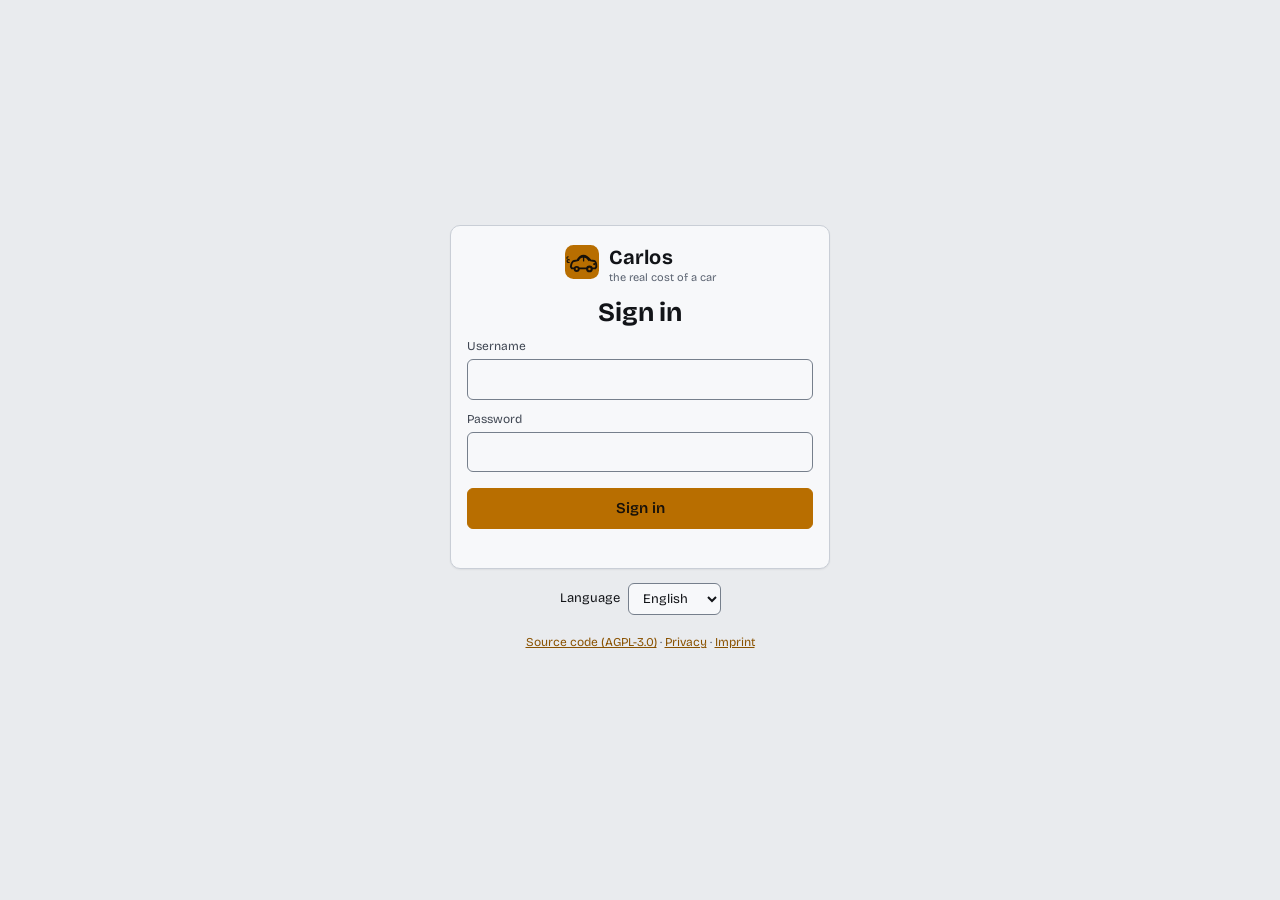
<file: static/auth.html>
<!doctype html>
<html lang="en" data-theme="cluster"><head><meta charset="utf-8"><meta name="viewport" content="width=device-width,initial-scale=1"><meta name="theme-color" content="#0b0d10"><title>Carlos · sign in</title>
<link rel="icon" href="/static/brand/favicon.svg?v=3" type="image/svg+xml"><link rel="stylesheet" href="/static/css/tokens.css"><link rel="stylesheet" href="/static/css/app.css"><link rel="stylesheet" href="/static/css/auth.css">
<script src="/static/js/boot.js"></script>
</head>
<body><main><form id="f" class="card box"><a class="brand" href="/"><svg viewBox="0 0 64 64" aria-hidden="true"><use href="/static/brand/mark.svg#mark"/></svg><span><b>Carlos</b><small id="tg">the real cost of a car</small></span></a>
<h1 id="t">Sign in</h1>
<div class="field"><label for="u" id="ul">Username</label><input id="u" autocomplete="username" required></div>
<div class="field"><label for="p" id="pl">Password</label><input id="p" type="password" autocomplete="current-password" required minlength="1"></div>
<div class="field" id="p2f" hidden><label for="p2" id="p2l">Repeat the new password</label><input id="p2" type="password" autocomplete="new-password"></div>
<button type="submit" class="btn mt16 w100 jc-c" id="b">Sign in</button><div class="err" id="e" role="alert"></div></form>
<div class="lang"><label for="lang" id="lg">Language</label><select id="lang" class="inline"></select></div>
<footer class="wrap legal-foot"><a href="{{SOURCE_URL}}" rel="noopener" id="f-src">Source code (AGPL-3.0)</a> · <a href="/privacy" id="f-priv">Privacy</a> · <a href="/impressum" id="f-imp">Imprint</a></footer></main>
<script type="module" src="/static/js/auth.js"></script></body></html>
</file>
<file: static/css/tokens.css>
/* Carlos design tokens. Four themes share one markup: only these variables and the decorations in app.css differ.
   one theme, the default "cluster" (issue #181); data-mode = light | dark (auto = OS setting). */
:root{
  --font-ui:"Bricolage Grotesque",system-ui,-apple-system,"Segoe UI",Roboto,Ubuntu,"Helvetica Neue",Arial,sans-serif;
  --font-display:var(--font-ui);
  --readout:var(--font-ui);
  --font-mono:ui-monospace,"SF Mono",Menlo,Consolas,"Liberation Mono",monospace;
  --font-num:var(--font-ui);
  --radius:12px;--radius-s:8px;--radius-pill:999px;
  --plate:var(--surface-2);  /* resolved on :root, so a tile can reuse --surface-2 for its insides (issue #100) */
  --border-w:1px;--shadow:0 1px 2px rgb(0 0 0/.04),0 2px 8px rgb(0 0 0/.04);
  --tag-case:none;--tag-spacing:0;--label-case:none;--label-spacing:0;
  --bg-decor:none;--bg-decor-size:auto;
  /* data-viz series, validated with the dataviz validator (light on #f7f8fa, dark on #13161b: adjacent CVD >= 8.4, all marks >= 3:1).
     --s9 is a neutral, not a hue (a ninth hue would collide with the eight): its chroma check fails on purpose, so a mark
     in --s9 always carries its label (legend entry, aria-label) and is never told apart by colour alone. */
  --s1:#2a78d6;--s2:#e76633;--s3:#19a170;--s4:#be8100;--s5:#d06e93;--s6:#008300;--s7:#6250d6;--s8:#e34948;--s9:#7a8494;
  --good:#0ca30c;--good-ink:#006300;--good-soft:#e3f5e3;
  --warn:#fab219;--warn-ink:#7a5200;--warn-soft:#fff3d6;
  --bad:#d03b3b;--bad-contrast:#fff;--bad-ink:#a42828;--bad-soft:#fbe5e5;
  --field-border:#767f8c;
}
/* ---------- cluster (the default world: an instrument cluster at night; amber readouts, teal for savings) ---------- */
:root[data-theme="cluster"]{
  color-scheme:dark;
  --bg:#0b0d10;--surface:#13161b;--surface-2:#1b1f26;--border:#2a2f38;--border-strong:#424a57;--field-border:#6a7380;  /* --field-border: inputs and unpressed buttons, 3:1 on --surface (WCAG 1.4.11) */
  --text:#f2f3f5;--text-2:#b9bec8;--text-3:#8a909b;
  --accent:#f5a524;--accent-ink:#ffc45e;--accent-soft:#2d2210;--accent-contrast:#17110a;
  --ref-soft:#1a2328;
  --readout:ui-monospace,"SF Mono",Menlo,Consolas,"Liberation Mono",monospace;
  --radius:10px;--radius-s:6px;--radius-pill:999px;--border-w:1px;--shadow:0 0 0 1px rgb(255 255 255/.03),0 6px 20px rgb(0 0 0/.5);
  --good:#2fd4a8;--good-ink:#6fe6c5;--good-soft:#0f2e26;--warn-ink:#ffc14d;--warn-soft:#332a10;--bad:#ff5c5c;--bad-contrast:#1a0a0a;--bad-ink:#ff8a8a;--bad-soft:#331616;
  --s1:#3987e5;--s2:#d95926;--s3:#199e70;--s4:#c98500;--s5:#d55181;--s6:#008300;--s7:#9085e9;--s8:#e66767;--s9:#8791a0;
  --bg-decor:radial-gradient(ellipse at top,rgb(245 165 36/.07),transparent 60%);--bg-decor-size:auto;
}
/* Light mode: chosen (data-mode=light) or, with no choice (Auto), the OS setting. The two blocks below hold the same
   declarations; tests/test_theme_tokens.py fails when they drift apart. */
:root[data-theme="cluster"][data-mode="light"]{
  color-scheme:light;
  --bg:#e9ebee;--surface:#f7f8fa;--surface-2:#e0e3e8;--border:#c9ced6;--border-strong:#9aa3b0;--field-border:#767f8c;
  --text:#121418;--text-2:#3f4652;--text-3:#5a6270;
  --accent:#b86e00;--accent-ink:#8a5200;--accent-soft:#fdeccd;--accent-contrast:#17110a;
  --ref-soft:#e4ecf0;
  --good:#0ca30c;--good-ink:#006300;--good-soft:#e3f5e3;--warn-ink:#7a5200;--warn-soft:#fff3d6;--bad:#d03b3b;--bad-contrast:#fff;--bad-ink:#a42828;--bad-soft:#fbe5e5;
  --s1:#2a78d6;--s2:#e76633;--s3:#19a170;--s4:#be8100;--s5:#d06e93;--s6:#008300;--s7:#6250d6;--s8:#e34948;--s9:#7a8494;
  --shadow:0 1px 2px rgb(0 0 0/.06);--bg-decor:none;
}
@media (prefers-color-scheme:light){
:root[data-theme="cluster"]:not([data-mode]){
  color-scheme:light;
  --bg:#e9ebee;--surface:#f7f8fa;--surface-2:#e0e3e8;--border:#c9ced6;--border-strong:#9aa3b0;--field-border:#767f8c;
  --text:#121418;--text-2:#3f4652;--text-3:#5a6270;
  --accent:#b86e00;--accent-ink:#8a5200;--accent-soft:#fdeccd;--accent-contrast:#17110a;
  --ref-soft:#e4ecf0;
  --good:#0ca30c;--good-ink:#006300;--good-soft:#e3f5e3;--warn-ink:#7a5200;--warn-soft:#fff3d6;--bad:#d03b3b;--bad-contrast:#fff;--bad-ink:#a42828;--bad-soft:#fbe5e5;
  --s1:#2a78d6;--s2:#e76633;--s3:#19a170;--s4:#be8100;--s5:#d06e93;--s6:#008300;--s7:#6250d6;--s8:#e34948;--s9:#7a8494;
  --shadow:0 1px 2px rgb(0 0 0/.06);--bg-decor:none;
}
}
/* ---------- retro (seventies brochure: cream, burnt orange, avocado) ---------- */
</file>
<file: static/css/app.css>
/* Layout and components. Themes only change tokens (tokens.css) and the few decorations marked "theme". */
@font-face{font-family:"Bricolage Grotesque";font-style:normal;font-weight:300 800;font-stretch:75% 100%;font-display:swap;src:url(/static/fonts/bricolage-latin.woff2) format("woff2");unicode-range:U+0000-00FF,U+0131,U+0152-0153,U+02BB-02BC,U+02C6,U+02DA,U+02DC,U+0304,U+0308,U+0329,U+2000-206F,U+20AC,U+2122,U+2191,U+2193,U+2212,U+2215,U+FEFF,U+FFFD}
@font-face{font-family:"Bricolage Grotesque";font-style:normal;font-weight:300 800;font-stretch:75% 100%;font-display:swap;src:url(/static/fonts/bricolage-latin-ext.woff2) format("woff2");unicode-range:U+0100-02BA,U+02BD-02C5,U+02C7-02CC,U+02CE-02D7,U+02DD-02FF,U+0304,U+0308,U+0329,U+1D00-1DBF,U+1E00-1E9F,U+1EF2-1EFF,U+2020,U+20A0-20AB,U+20AD-20C0,U+2113,U+2C60-2C7F,U+A720-A7FF}
*{box-sizing:border-box}
html{-webkit-text-size-adjust:100%}
body{margin:0;background-color:var(--bg);background-image:var(--bg-decor);background-size:var(--bg-decor-size);color:var(--text);font:var(--base-size,15px)/1.5 var(--font-ui)}
a{color:var(--accent-ink)}
button,input,select,textarea{font:inherit;color:inherit}
:focus-visible{outline:2px solid var(--accent);outline-offset:2px}
.seg :focus-visible,nav.main :focus-visible,.rail :focus-visible,.dtabs :focus-visible{outline-offset:-2px}/* scrollers and clipped groups would cut an outside ring */
.num,.big,td.n,th.n,output{font-variant-numeric:tabular-nums;font-family:var(--font-num)}
.wrap{max-width:1240px;margin:0 auto;padding:0 16px}
[hidden]{display:none!important}
.sr-only{position:absolute;width:1px;height:1px;overflow:hidden;clip:rect(0 0 0 0);white-space:nowrap}
h1,h2,h3{font-family:var(--font-display);letter-spacing:-.01em;font-optical-sizing:auto}
h2{font-size:1.65rem;line-height:1.15;margin:0 0 6px;font-weight:700}
h3{font-size:15px;margin:0 0 10px;display:flex;align-items:center;gap:8px}
.lead{margin:0 0 14px;color:var(--text-2);font-size:14px;max-width:80ch}
.muted{color:var(--text-3)}.small{font-size:13px}
.section{margin-bottom:28px}
.grid{display:grid;gap:16px;grid-template-columns:repeat(auto-fill,minmax(290px,1fr))}
.span2{grid-column:1/-1}
.card{background:var(--surface);border:var(--border-w) solid var(--border);border-radius:var(--radius);padding:16px;box-shadow:var(--shadow);min-width:0}
.reqs{margin-bottom:16px}.reqs summary{cursor:pointer}.reqs form{margin-top:8px}.reqs .field{flex:1;min-width:200px}
.reqlist{list-style:none;margin:12px 0 0;padding:0;display:grid;gap:8px;font-size:13px}.reqlist a{overflow-wrap:anywhere}.rparts ul{list-style:none;margin:4px 0 0;padding:0;display:grid;gap:2px}.rp.done{color:var(--good-ink)}.rp.failed{color:var(--bad-ink)}.rp.pending,.rp.waiting{color:var(--text-2)}.rp details{display:inline}.rp summary{cursor:pointer;display:inline}
.card.err{border-color:var(--bad);background:var(--bad-soft);color:var(--bad-ink)}
.empty{color:var(--text-3);font-size:13px;margin:0}
.pending{display:inline-block;font-style:italic;font-size:12px;color:var(--text-3);background:var(--surface-2);border-radius:var(--radius-s);padding:1px 7px}
.row{display:flex;gap:10px;align-items:center;flex-wrap:wrap}.row .spacer{flex:1}
.stack{display:flex;flex-direction:column;gap:10px}

/* header */
header.top{background:var(--surface);border-bottom:var(--border-w) solid var(--border);position:sticky;top:0;z-index:20}
/* header chips and segmented controls use the page's rounded corners, not pill ends (issue #182) */
header.top .chip,header.top .seg{border-radius:var(--radius-s)}
.bar{display:flex;align-items:center;gap:12px;flex-wrap:wrap;padding:10px 0}
.brand{display:flex;align-items:center;gap:10px;margin-right:auto;text-decoration:none;color:var(--text)}
.brand svg{width:34px;height:34px;display:block}
.brand b{font-family:var(--font-display);font-size:20px;letter-spacing:.01em}
.brand small{display:block;font-size:11px;color:var(--text-3);letter-spacing:var(--label-spacing);text-transform:var(--label-case);line-height:1}
.chip{display:inline-flex;align-items:center;gap:6px;border:var(--border-w) solid var(--border);background:var(--surface-2);border-radius:var(--radius-s);padding:5px 12px;font-size:13px;color:var(--text-2);cursor:pointer;text-decoration:none}
@media (hover:hover){.chip:hover{border-color:var(--border-strong)}}
.chip.warn{background:var(--warn-soft);color:var(--warn-ink)}.chip.bad{background:var(--bad-soft);color:var(--bad-ink)}
nav.main{display:flex;gap:2px;overflow-x:auto;scrollbar-width:none}
nav.main a{text-decoration:none;border:0;border-bottom:3px solid transparent;padding:9px 12px;color:var(--text-2);font-weight:600;white-space:nowrap;letter-spacing:var(--label-spacing);text-transform:var(--label-case);font-size:13px}
nav.main a[aria-current=page]{color:var(--text);border-bottom-color:var(--accent)}
main.wrap{padding-top:22px;padding-bottom:48px;min-height:60vh}
footer.wrap{color:var(--text-3);font-size:12px;padding-bottom:24px}
.seg{display:inline-flex;border:var(--border-w) solid var(--border);border-radius:var(--radius-s);overflow:hidden;background:var(--surface-2)}
.seg button{border:0;background:none;padding:5px 10px;font-size:12px;font-weight:700;color:var(--text-2);cursor:pointer}
.seg button[aria-pressed=true]{background:var(--accent);color:var(--accent-contrast)}

/* forms and buttons */
.btn{background:var(--accent);color:var(--accent-contrast);border:var(--border-w) solid var(--accent);border-radius:var(--radius-s);padding:8px 16px;font-weight:600;cursor:pointer;text-decoration:none;display:inline-flex;align-items:center;gap:6px}
@media (hover:hover){.btn:hover{filter:brightness(1.07)}}
.btn.ghost{background:var(--surface-2);color:var(--text);border-color:var(--border)}
.btn.ghost[aria-pressed=true]{background:var(--accent);border-color:var(--accent);color:var(--accent-contrast)}
.btn.danger{background:var(--bad-soft);color:var(--bad-ink);border-color:transparent}
.btn:disabled{opacity:.45;cursor:default;filter:none}
.btn.sm{padding:5px 10px;font-size:13px}
.linkbtn{background:none;border:0;color:var(--accent-ink);font-weight:600;cursor:pointer;padding:4px 0}
.field label{display:block;font-size:12px;color:var(--text-2);margin-bottom:4px;letter-spacing:var(--label-spacing);text-transform:var(--label-case)}
.field input,.field select,.field textarea{width:100%;padding:8px 10px;border:var(--border-w) solid var(--field-border);border-radius:var(--radius-s);background:var(--surface)}
.field input[aria-invalid=true]{border-color:var(--bad);background:var(--bad-soft)}
.fields{display:grid;grid-template-columns:repeat(auto-fill,minmax(180px,1fr));gap:12px}
fieldset{border:0;padding:0;margin:0 0 16px}
legend{font-size:12px;font-weight:700;text-transform:uppercase;letter-spacing:.06em;color:var(--text-3);margin-bottom:10px}
.pair{display:flex;flex-wrap:wrap;gap:8px;align-items:center}.pair .btn{flex:none}.pair input[type=range]{flex:1;min-width:0;accent-color:var(--accent)}.pair input[type=number]{width:100px;flex:none}
.toggle{display:inline-flex;align-items:center;gap:6px;font-size:13px;color:var(--text-2);cursor:pointer;overflow-wrap:anywhere;hyphens:auto}
.toggle input{width:16px;height:16px;accent-color:var(--accent)}
select.inline{padding:6px 10px;border:var(--border-w) solid var(--field-border);border-radius:var(--radius-s);background:var(--surface);font-size:13px}
.banner{background:var(--warn-soft);color:var(--warn-ink);border-radius:var(--radius);padding:10px 14px;margin-bottom:16px;font-size:13px;font-weight:600;display:flex;gap:10px;align-items:center;flex-wrap:wrap}

/* tags, meters */
.tag{display:inline-flex;align-items:center;gap:4px;font-size:11px;font-weight:700;border-radius:var(--radius-pill);padding:2px 8px;background:var(--surface-2);color:var(--text-2);overflow-wrap:anywhere;hyphens:auto;text-transform:var(--tag-case);letter-spacing:var(--tag-spacing);border:var(--border-w) solid transparent}
.tag.ref{background:var(--accent-soft);color:var(--accent-ink)}.tag.good{background:var(--good-soft);color:var(--good-ink)}.tag.warn{background:var(--warn-soft);color:var(--warn-ink)}.tag.bad{background:var(--bad-soft);color:var(--bad-ink)}
.tag.lvl{background:transparent;border-color:var(--border-strong);color:var(--text-2)}
.tag.lvl,table .tag{white-space:nowrap}/* one word in a narrow cell broke mid-word (generati-on): the table scrolls sideways instead */
.tags{display:flex;flex-wrap:wrap;gap:4px}
.rs-levels{list-style:none;margin:8px 0 0;padding:0;display:grid;gap:6px}.rs-levels>li{display:flex;flex-wrap:wrap;align-items:center;gap:6px}.rs-levels details{flex-basis:100%}.rs-levels code{font-size:11px}
.q{display:inline-grid;place-items:center;min-width:24px;height:22px;border-radius:var(--radius-s);font-size:12px;font-weight:700;flex:none}
.q.A{background:var(--good-soft);color:var(--good-ink)}.q.B{background:var(--accent-soft);color:var(--accent-ink)}.q.C{background:var(--warn-soft);color:var(--warn-ink)}.q.D{background:var(--bad-soft);color:var(--bad-ink)}.q.X{background:var(--surface-2);color:var(--text-3)}
.meter{height:6px;border-radius:99px;background:var(--surface-2);overflow:hidden}
.meter>i{display:block;height:100%;background:var(--accent);border-radius:99px}
.meter.good>i{background:var(--good)}
.scorebar{height:8px;border-radius:99px;background:var(--surface-2);overflow:hidden;min-width:40px}
.scorebar i{display:block;height:100%;background:var(--accent);border-radius:99px}
.big{font-size:28px;font-weight:700;letter-spacing:-.02em;line-height:1.1;font-family:var(--font-ui);font-variant-numeric:tabular-nums}  /* proportional: a monospace comma leaves a gap in 14,482 */
.kv{display:flex;flex-wrap:wrap;gap:4px 16px;font-size:13px;color:var(--text-2)}.kv b{color:var(--text);font-weight:600}
dl.facts{display:grid;grid-template-columns:max-content 1fr;gap:6px 14px;margin:0;font-size:13px}
dl.facts dt{color:var(--text-3)}dl.facts dd{margin:0;min-width:0;overflow-wrap:break-word}
.up{color:var(--bad-ink);font-weight:700}.down{color:var(--good-ink);font-weight:700}
abbr{text-decoration:underline dotted;cursor:help}

/* tables */
.tablewrap{overflow-x:auto;border:var(--border-w) solid var(--border);border-radius:var(--radius);background:var(--surface)}
table{border-collapse:separate;border-spacing:0;width:100%;font-size:13px}
th,td{padding:8px 12px;text-align:left;border-bottom:1px solid var(--border);vertical-align:top}
thead th{background:var(--surface-2);font-weight:600;color:var(--text-2);overflow-wrap:anywhere;hyphens:auto;letter-spacing:var(--label-spacing);text-transform:var(--label-case);font-size:12px}
td.n{text-align:right;white-space:nowrap}th.n{text-align:right}
tbody tr:last-child td{border-bottom:0}
tr.off td{filter:saturate(.2)}/* a deselected car is greyed, never faded: opacity would drop the muted text below 4.5:1 */tr.refrow td{background:var(--ref-soft)}
.cmp th:first-child,.cmp td:first-child{position:sticky;left:0;background:var(--surface);z-index:1;min-width:150px;color:var(--text-2)}
.cmp thead th:first-child{background:var(--surface-2)}.cmp .refcol{background:var(--ref-soft)}
.cmp tr.grp td{background:var(--surface-2);font-size:11px;font-weight:700;text-transform:uppercase;letter-spacing:.05em;color:var(--text-3);padding:6px 12px}
.cmp tr.total td{font-weight:700;font-size:14px;color:var(--text)}
.who{display:flex;align-items:center;gap:10px;min-width:0}.who>span{min-width:0;overflow:hidden;text-overflow:ellipsis}
.thumb{width:36px;height:36px;border-radius:var(--radius-s);object-fit:cover;flex:none;background:var(--surface-2);display:inline-block;vertical-align:middle}
.thumb.sm{width:28px;height:28px}

/* cards for cars */
.unit{display:flex;flex-direction:column;gap:12px}
.unit.is-ref{border-color:var(--accent);background:linear-gradient(var(--ref-soft),var(--surface) 90px)}
.unit.off{filter:saturate(.2)}
.unit-head{display:flex;justify-content:space-between;gap:8px;align-items:flex-start}
.unit-name{font-weight:700;font-size:16px;line-height:1.3;font-family:var(--font-display)}h1.unit-name{margin:0}
.unit-sub{font-size:13px;color:var(--text-3)}
.unit-foot{display:flex;justify-content:space-between;align-items:center;gap:8px;margin-top:auto;padding-top:8px;border-top:1px solid var(--border)}
.hero{margin:-16px -16px 0;aspect-ratio:16/10;border-radius:var(--radius) var(--radius) 0 0;overflow:hidden;position:relative;background:var(--surface-2);display:block;border:0;padding:0;cursor:pointer;width:calc(100% + 32px)}
.hero img{width:100%;height:100%;object-fit:cover;display:block;transition:transform .3s}
@media (hover:hover){.hero:hover img{transform:scale(1.03)}}
.hero .count{position:absolute;right:10px;bottom:10px;background:rgb(0 0 0/.6);color:#fff;font-size:12px;font-weight:600;padding:3px 9px;border-radius:var(--radius-s)}
.hero .reftag{position:absolute;left:10px;top:10px}
.hero .rankbadge{position:absolute;left:10px;bottom:10px;background:var(--accent);color:var(--accent-contrast);font-size:12px;font-weight:700;padding:3px 9px;border-radius:var(--radius-pill)}
.nophoto{width:100%;height:100%;display:grid;place-items:center;color:var(--text-3);font-size:13px;text-align:center}
.nophoto svg{width:56px;height:56px;opacity:.45;display:block;margin:0 auto 6px}

/* versus strip: the one memorable element of the compare page */
.versus{display:grid;grid-template-columns:minmax(0,1fr) auto minmax(0,1fr);gap:16px;align-items:center;margin:0 0 20px;padding:18px 20px;background:var(--surface);border:var(--border-w) solid var(--border);border-radius:var(--radius);box-shadow:var(--shadow)}
.versus .side{display:flex;gap:14px;align-items:center;min-width:0}
.versus .side.right{flex-direction:row-reverse;text-align:right}
.versus .side img,.versus .side .nophoto-sm{width:92px;height:68px;border-radius:var(--radius-s);object-fit:cover;flex:none;background:var(--surface-2)}
.versus .nophoto-sm{display:grid;place-items:center;color:var(--text-3)}.versus .nophoto-sm svg{width:36px;height:36px;opacity:.5}
.versus .side>span>span{display:block}
.versus .who-l{font-size:12px;color:var(--text-3)}
.versus .name{font-family:var(--font-display);font-size:18px;font-weight:700;line-height:1.2;overflow:hidden;text-overflow:ellipsis}
.versus .cost{font-family:var(--readout);font-size:15px;color:var(--text-2);font-variant-numeric:tabular-nums}
.versus .mid{text-align:center;min-width:180px;padding:6px 18px;border-left:1px solid var(--border);border-right:1px solid var(--border)}
.versus .mid .n{font-family:var(--readout);font-size:34px;font-weight:700;letter-spacing:-.02em;line-height:1;font-variant-numeric:tabular-nums}
.versus .mid .n.down{color:var(--good-ink)}.versus .mid .n.up{color:var(--bad-ink)}
.versus .mid .l{font-size:13px;color:var(--text-2);margin-top:4px}.versus .mid .s{font-size:12px;color:var(--text-3);margin-top:2px}
.versus .mid .empty-v{font-size:14px;color:var(--text-3);max-width:28ch}
.versus a{color:inherit;text-decoration:none}@media (hover:hover){.versus a:hover .name{text-decoration:underline}}
@media (max-width:760px){.versus{grid-template-columns:1fr;text-align:left}.versus .side.right{flex-direction:row;text-align:left}.versus .mid{border:0;border-top:1px solid var(--border);border-bottom:1px solid var(--border);padding:12px 0}}

/* cost ruler: every car on one euro-per-month axis */
.ruler{display:grid;gap:4px}
.rhead{display:grid;grid-template-columns:minmax(200px,260px) 1fr 150px;gap:14px;align-items:end;padding:0 0 8px;font-size:12px;color:var(--text-3)}
.rhead .ticks{position:relative;height:18px;font-variant-numeric:tabular-nums}
.rhead .ticks span{position:absolute;transform:translateX(-50%);white-space:nowrap}
.rrow{display:grid;grid-template-columns:minmax(200px,260px) 1fr 150px;gap:14px;align-items:center;padding:8px 10px;border-radius:var(--radius-s);text-decoration:none;color:inherit;border:1px solid transparent;transition:background .15s,border-color .15s}
@media (hover:hover){.rrow:hover{background:var(--surface);border-color:var(--border)}}
.rrow.ref{background:var(--ref-soft)}
.rrow .car{display:flex;align-items:center;gap:10px;min-width:0}
.rrow .car .nm{font-weight:600;line-height:1.2;overflow:hidden;text-overflow:ellipsis;white-space:nowrap}
.rrow .car small{display:block;color:var(--text-3);font-weight:400;font-size:12px}
.rrow .rk{min-width:24px;padding:0 4px;box-sizing:border-box;height:24px;border-radius:var(--radius-s);display:grid;place-items:center;font-size:12px;font-weight:700;background:var(--surface-2);color:var(--text-2);flex:none}
.rrow.top .rk{background:var(--accent);color:var(--accent-contrast)}
.rtrack{position:relative;height:28px}
.rtrack::before{content:"";position:absolute;left:0;right:0;top:50%;height:1px;background:var(--border)}
.rline{position:absolute;top:-6px;bottom:-6px;width:0;border-left:2px dashed var(--text-3);transform:translateX(-1px)}
.rmark{position:absolute;top:50%;width:16px;height:16px;border-radius:50%;background:var(--accent);border:2px solid var(--surface);box-shadow:0 0 0 1px var(--accent);transform:translate(-50%,-50%);transition:left .4s cubic-bezier(.2,.8,.2,1)}
.rmark.partial{background:var(--surface);box-shadow:0 0 0 1px var(--text-3);border-color:var(--text-3)}
.rmark.refmark{border-radius:2px;transform:translate(-50%,-50%) rotate(45deg);background:var(--text-2);box-shadow:none;border-color:var(--surface)}
@media (hover:hover){.rrow:hover .rmark{transform:translate(-50%,-50%) scale(1.25)}
.rrow:hover .rmark.refmark{transform:translate(-50%,-50%) rotate(45deg) scale(1.25)}}
.rval{text-align:right;font-variant-numeric:tabular-nums;font-family:var(--readout)}
.rval b{font-size:15px}.rval small{display:block;font-size:12px;font-weight:600}
.rval small.tag{display:inline-block;max-width:100%;white-space:normal;text-align:right;line-height:1.25}  /* '(unvollständig)' wraps in the 90px phone column */
@media (prefers-reduced-motion:reduce){.rmark{transition:none}}
@media (max-width:640px){.rhead{grid-template-columns:1fr 90px}.rhead .car-h{display:none}.rrow{grid-template-columns:1fr 90px;grid-template-areas:"car val" "track track"}.rrow .car{grid-area:car}.rtrack{grid-area:track;height:22px}.rval{grid-area:val}}

/* spec plate and verdict stamp on the dossier */
.plate{position:relative;align-self:start;padding:18px 22px;background:var(--surface-2);border:var(--border-w) solid var(--border-strong);border-radius:var(--radius-s)}
.plate h3{margin:0 0 10px;font-size:13px;color:var(--text-3);font-weight:600}
.plate dl{display:grid;grid-template-columns:auto 1fr;gap:6px 14px;margin:0;font-size:14px}
.plate dt{color:var(--text-3)}.plate dd{margin:0;font-variant-numeric:tabular-nums;font-family:var(--readout);text-align:right;overflow-wrap:anywhere}.plate dd .tag{white-space:normal}/* a nowrap tag widened the value column past the card (#421) */
.plate dd.hi{font-size:22px;font-weight:700;line-height:1.1}
/* "Your Carlos score" (issue #110): a ring split by criteria with a notch at the average; number and word in the rating
   colour; theme tokens only; the arcs turn in once on open */
.scorecard{padding:14px 16px 12px;border-radius:var(--radius);background:var(--surface);border:var(--border-w) solid var(--border)}
/* dossier tiles take the spec plate's colours; what sits on --surface-2 inside them swaps to --surface (issue #100) */
.dossier-top~.grid>.card,.dossier-side>.scorecard{background:var(--plate);border-color:var(--border-strong);--surface-2:var(--surface)}
.sc-top{display:flex;align-items:baseline;justify-content:space-between;gap:8px}
.sc-title{display:inline-flex;align-items:center;gap:6px;font-size:15px;font-weight:700;color:var(--text)}
.sc-rank{font-size:13px;color:var(--text-2)}
.sc-num{font-family:var(--readout);font-size:40px;line-height:1;font-variant-numeric:tabular-nums;color:var(--text)}
.sc-word{font-size:16px;font-weight:700}
.sr{display:flex;align-items:center;gap:16px;margin-top:10px}.sr-ring{position:relative;flex:none;width:136px;height:136px}.sr-ring svg{display:block;width:100%;height:100%;overflow:visible}
.sr-track{fill:none;stroke-width:13}.sr-arc{stroke-linejoin:round}.sr-track{stroke:var(--surface-2)}.sr-avg{stroke:var(--text);stroke-width:2.5;stroke-linecap:round}
.sr-mid{position:absolute;inset:0;display:flex;flex-direction:column;align-items:center;justify-content:center}.sr-mid .sc-num{font-size:34px}.sr-mid .sc-word{font-size:13px}
.sr-legend{list-style:none;margin:0;padding:0;display:grid;gap:5px;font-size:13px;min-width:0;flex:1}.sr-legend li{display:grid;grid-template-columns:10px 1fr auto;align-items:center;gap:7px}
.sr-legend i{width:10px;height:10px;border-radius:3px}.sr-legend span{color:var(--text-2);overflow:hidden;text-overflow:ellipsis;white-space:nowrap}.sr-legend b{font-family:var(--readout)}
.sr-gap{font-weight:700}.sr-gap.up{color:var(--good-ink)}.sr-gap.down{color:var(--bad-ink)}
.sc-sweep .sr-arcs{animation:sr-in .8s cubic-bezier(.25,.8,.3,1) both}@keyframes sr-in{from{opacity:0;transform:rotate(-60deg)}to{opacity:1;transform:rotate(0deg)}}.sr-arcs{transform-origin:60px 60px}
@media (prefers-reduced-motion:reduce){.sc-sweep .sr-arcs{animation:none}}
.sc-cov{margin:6px 0 0;font-size:12px;color:var(--text-2)}.sc-none{margin-top:8px}
.sc-good .sc-word{color:var(--good-ink)}
.sc-avg .sc-word{color:var(--warn-ink)}
.sc-poor .sc-word{color:var(--bad-ink)}
.relbox{margin:6px 0 0}.rb-head{display:flex;align-items:center;gap:6px;font-size:14px;color:var(--text-3)}.relbox .rb-total{color:var(--text)}.relbox .rb-rows{margin:6px 0 0 12px}
.rb-total{margin-left:auto;font-family:var(--readout);font-size:14px}
.rb-rows{display:grid;grid-template-columns:auto 1fr auto;align-items:center;gap:6px 10px;margin-top:8px;font-size:12px}
.rb-part{color:var(--text-2)}.rb-val{font-family:var(--readout);text-align:right;min-width:2.5em}
.rb-meter{height:6px;border-radius:99px;background:var(--surface-2);overflow:hidden}.rb-meter>i{display:block;height:100%;border-radius:99px}
.rb-good>i{background:var(--good-ink)}.rb-avg>i{background:var(--warn-ink)}.rb-poor>i{background:var(--bad-ink)}
/* the key figures (Carlos score, cost per month): label highlighted too, value on one line (never broken mid-number) */
.plate dt.hi{color:var(--text);font-weight:700;align-self:center}.plate dd.hi{overflow-wrap:normal;white-space:nowrap}
.stamp{display:inline-block;margin-top:12px;padding:4px 10px;border:2px solid var(--accent);color:var(--accent-ink);border-radius:4px;font-weight:700;font-size:13px;transform:rotate(-2deg);max-width:100%;overflow-wrap:anywhere}
/* dossier tabs (issue #178): a tab bar under the fixed top; each tab at most two columns, wide cards span both */
.dtabs{display:flex;flex-wrap:wrap;gap:4px;margin:0 0 16px;border-bottom:var(--border-w) solid var(--border)}
.dtabs button{border:0;border-bottom:3px solid transparent;background:none;color:var(--text-2);font:inherit;font-weight:600;padding:8px 12px;cursor:pointer;margin-bottom:-1px}
.dtabs button[aria-selected=true]{color:var(--text);border-bottom-color:var(--accent)}
.dtab.grid{grid-template-columns:repeat(auto-fill,minmax(max(290px,calc(50% - 8px)),1fr))}
.dossier-top{display:grid;grid-template-columns:minmax(0,2fr) minmax(260px,1fr);gap:16px;margin-bottom:16px}
@media (max-width:860px){.dossier-top{grid-template-columns:1fr}}
/* the Carlos score card sits above the spec plate, outside it; the cost per month is a strip at the top of the plate (issue #80) */
.plate-cost{display:flex;align-items:baseline;justify-content:space-between;flex-wrap:wrap;gap:4px 12px;margin:0 0 12px;padding:0;color:var(--text)}
.plate-cost span{font-size:28px;line-height:1.1;font-weight:700;text-transform:uppercase;letter-spacing:.02em}.plate-cost b small{font-size:.5em;font-weight:600;margin-left:2px}.plate-cost b{font-family:var(--readout);font-size:28px;line-height:1.1;font-variant-numeric:tabular-nums;max-width:100%;overflow-wrap:break-word}.plate-cost b .tag{white-space:normal}/* the "(unvollständig)" tag wraps under the figure instead of running past the card (#421) */
.dossier-side{display:flex;flex-direction:column;gap:12px;align-self:start;min-width:0}.dossier-side>.plate{align-self:stretch}

/* compare bar and views */
.cbar{position:sticky;top:var(--hdr,0px);z-index:4;background:var(--bg);padding:8px 0 4px;margin-bottom:10px;border-bottom:1px solid var(--border)}
.toolbar{display:flex;flex-wrap:wrap;gap:8px 14px;align-items:center;margin-bottom:8px}
.toolbar label{font-size:13px;color:var(--text-2);display:inline-flex;align-items:center;gap:6px}
.views{display:flex;flex-wrap:wrap;gap:6px;margin:4px 0 8px}
.views button{border:var(--border-w) solid var(--border);background:var(--surface);border-radius:var(--radius-s);padding:6px 14px;cursor:pointer;font-size:13px;font-weight:600;color:var(--text)}
.views button[aria-pressed=true]{background:var(--accent);border-color:var(--accent);color:var(--accent-contrast)}
.selbar{display:flex;flex-wrap:wrap;gap:6px 12px;align-items:center;font-size:13px;margin-bottom:6px}
.ov td,.ov th{vertical-align:middle}
.ov .car{display:flex;align-items:center;gap:8px;min-width:180px;text-align:left}.ov .car small{display:block;color:var(--text-3);font-weight:400}
.ov .tags .tag{white-space:nowrap}/* a wrapped tag makes its whole row tall on a phone: the table scrolls sideways instead */
.ov .sc{display:flex;align-items:center;gap:6px;min-width:90px}.ov .sc .scorebar{flex:1}
.chipbtn{display:inline-flex;align-items:center;gap:6px;border:var(--border-w) solid var(--border);background:var(--surface);border-radius:var(--radius-s);padding:4px 10px;font-size:12px;cursor:pointer;color:var(--text-2)}
.chipbtn[aria-pressed=true]{border-color:var(--border-strong);background:var(--surface-2);color:var(--text);font-weight:600}
.chipbtn[aria-pressed=false] .sw{background:transparent!important;border:1.5px dashed var(--text-3)}
.sw{width:10px;height:10px;border-radius:3px;flex:none;display:inline-block}
.sw.hatch,.segm.hatch{background:repeating-linear-gradient(135deg,var(--surface-2) 0 4px,var(--border-strong) 4px 6px)}
.legend{display:flex;flex-wrap:wrap;gap:6px 14px;font-size:12px;color:var(--text-2);margin-bottom:10px}
.legend span{display:inline-flex;align-items:center;gap:6px}
.crow{display:grid;grid-template-columns:minmax(120px,190px) 1fr minmax(140px,auto);gap:12px;align-items:center;margin:10px 0}
.crow .lbl{font-size:13px;font-weight:600;overflow:hidden;text-overflow:ellipsis;white-space:nowrap}
.crow .lbl small{display:block;font-weight:400;color:var(--text-3)}
.track{min-width:0}.cstack{display:flex;gap:2px;height:22px;min-width:0}
.segm{height:100%;min-width:3px}
.segm:first-child{border-radius:4px 0 0 4px}.segm:last-child{border-radius:0 4px 4px 0}.segm:only-child{border-radius:4px}
@media (hover:hover){.segm:hover{filter:brightness(1.12)}}
.after{display:flex;flex-direction:column;gap:2px}
.tot{font-size:13px;font-weight:700;overflow-wrap:anywhere;hyphens:auto}
.gap{display:inline-flex;align-items:center;gap:6px;font-size:12px;color:var(--text-3);white-space:nowrap}.gap i{display:inline-block;width:22px;height:14px;border-radius:4px}
#tip{position:fixed;pointer-events:none;z-index:50;background:var(--text);color:var(--bg);font-size:12px;line-height:1.4;padding:6px 9px;border-radius:6px;opacity:0;transition:opacity .1s;max-width:min(260px,calc(100vw - 16px));white-space:normal}
.tipicon{display:inline-flex;vertical-align:middle;color:var(--text-3);cursor:help}.tipicon:focus-visible{outline:2px solid var(--accent);outline-offset:2px;border-radius:4px}

/* break-even chart */
.be svg{width:100%;height:auto;display:block;overflow:visible}
.be .grid line{stroke:var(--border);stroke-width:1}
.be .axis text{fill:var(--text-3);font-size:11px;font-variant-numeric:tabular-nums}
.be .lbl{font-size:12px;font-weight:600;fill:var(--text)}.be .lblv{font-weight:400;fill:var(--text-2)}
.be .xhair{stroke:var(--text-3);stroke-width:1;stroke-dasharray:3 3}
.be-wrap{position:relative}
#betip{position:absolute;pointer-events:none;background:var(--text);color:var(--bg);font-size:12px;padding:6px 9px;border-radius:6px;opacity:0;white-space:nowrap;z-index:5}
#betip .tiprow{display:flex;align-items:center;gap:6px;margin-top:3px}#betip .tiprow b{margin-left:auto;padding-left:12px}#betip .tipend{opacity:.7}
.missing-list{margin:6px 0 0;padding-left:18px;font-size:13px;color:var(--text-2)}

/* ranking */
.rank-list{list-style:none;margin:0;padding:0;display:flex;flex-direction:column;gap:10px}
.rank-list li{display:grid;grid-template-columns:34px minmax(0,1fr) auto;gap:10px;align-items:center}
.rank-pos{width:30px;height:30px;border-radius:var(--radius-s);display:grid;place-items:center;font-weight:700;background:var(--surface-2);color:var(--text-2)}
.rank-list li:first-child .rank-pos{background:var(--accent);color:var(--accent-contrast)}
.weights{display:grid;grid-template-columns:minmax(0,1fr) 110px 24px;gap:8px 10px;align-items:center;font-size:13px}
.weights input[type=range]{width:100%;accent-color:var(--accent)}
.weights output{font-weight:700;text-align:right}
.quiz{display:grid;gap:14px}
.quiz .q-item{border:var(--border-w) solid var(--border);border-radius:var(--radius);padding:12px 14px;background:var(--surface)}
.quiz .q-title{font-weight:600;margin-bottom:8px}
.quiz .opts{display:grid;gap:6px}
.quiz .opts label{display:flex;gap:10px;align-items:flex-start;font-size:14px;cursor:pointer;padding:6px 8px;border-radius:var(--radius-s);border:var(--border-w) solid transparent}
.quiz .opts label:has(input:checked){background:var(--accent-soft);border-color:var(--accent)}
.quiz input[type=radio]{accent-color:var(--accent);margin-top:3px}
/* the owner's car on the ranking list (issue #72): scored, not ranked */
.rank-list li.is-ref,li.is-ref{background:var(--accent-soft);border-radius:var(--radius)}
.contrib{display:flex;height:10px;border-radius:99px;overflow:hidden;background:var(--surface-2)}
/* separators inside each segment (a flex gap would add pixels per segment and make the bar longer than the score) */
.contrib i{display:block;height:100%;flex:none;box-sizing:border-box}.contrib i+i{border-left:2px solid var(--surface)}
a.carlink,.gen-head a,.ehead a,.sources h3 a,[data-page=sources] h3 a{color:inherit;text-decoration:none}@media (hover:hover){a.carlink:hover,.gen-head a:hover,.ehead a:hover,[data-page=sources] h3 a:hover{text-decoration:underline;text-decoration-color:var(--accent);text-underline-offset:3px}}
.rank-car{display:inline-flex;align-items:center;gap:8px;font-weight:600;text-decoration:none;color:var(--text)}@media (hover:hover){.rank-car:hover span{text-decoration:underline}}
.rank-list .why{margin:2px 0 0}.wmsg{color:var(--bad-ink)}.wmsg:empty{margin:0}
.rank-layout{display:grid;gap:16px;grid-template-columns:minmax(0,1.25fr) minmax(0,1fr);align-items:start;margin-bottom:16px}
.callout{display:flex;gap:10px 16px;align-items:center;flex-wrap:wrap;justify-content:space-between;background:var(--accent-soft);border-radius:var(--radius-s);padding:12px 14px;margin:0 0 14px}
.callout p{margin:0;flex:1 1 260px;font-size:14px}
/* priorities profile: five segments per criterion, with the answers that produced it */
.prof{list-style:none;margin:0;padding:0;display:grid;gap:12px}
.prof li{display:grid;gap:5px}
.prof-h{display:flex;justify-content:space-between;align-items:baseline;gap:8px;font-size:14px}
.prof-w{font-weight:700;font-size:15px}.prof-w small{color:var(--text-3);font-weight:400;font-size:12px}
.prof-bar{display:grid;grid-template-columns:repeat(5,1fr);gap:3px;height:8px}
.prof-bar i{border-radius:2px;background:var(--surface-2)}.prof-bar i.on{background:var(--accent)}
.prof li.zero .prof-h b{color:var(--text-3);font-weight:600}
.prof-why{margin:0;color:var(--text-2);line-height:1.45}
.prof-why q{quotes:"“" "”";font-style:italic}
details.tune,details.formula{margin-top:14px}
/* inline notes and reset tags: open on click/tap, no hover-only tooltips */
details.rownote{display:inline}details.rownote>summary{display:inline-flex;align-items:center;vertical-align:middle;cursor:pointer;list-style:none;color:var(--text-2)}
details.rownote>summary::-webkit-details-marker{display:none}details.rownote>summary:focus-visible{outline:2px solid var(--accent);outline-offset:2px;border-radius:4px}
details.rownote[open]>p{display:block;margin:6px 0 2px;font-size:12px;line-height:1.45;color:var(--text-2);white-space:normal;max-width:46ch}
details.tune summary,details.formula summary{cursor:pointer;font-weight:600;font-size:14px;padding:4px 0}
details.formula{padding:14px 16px}
/* questionnaire: one scenario per screen */

.qz{display:grid;gap:18px}
.qz-top{display:flex;align-items:center;gap:12px}
.qz-count{font-size:13px;color:var(--text-2);white-space:nowrap}
.qz-bar{flex:1;height:4px;background:var(--surface-2);border-radius:99px;overflow:hidden}
.qz-bar i{display:block;height:100%;background:var(--accent);transition:width .35s cubic-bezier(.2,.8,.2,1)}
.qz-title{text-transform:none;color:var(--text);font-family:var(--font-display);font-size:clamp(1.25rem,1rem + 1.1vw,1.7rem);line-height:1.25;font-weight:700;letter-spacing:-.01em;padding:0;margin:0 0 16px;max-width:36ch;text-wrap:balance}
.qz-nav,.setup-nav{display:flex;align-items:center;gap:10px;flex-wrap:wrap}.qz-nav .spacer,.setup-nav .spacer{flex:1}
/* setup wizard */
.setup{max-width:780px;margin:0 auto}
.rail{list-style:none;margin:0 0 26px;padding:0;display:flex;gap:4px;overflow-x:auto;scrollbar-width:none}
.rail li{flex:1;min-width:0}
.rail button{width:100%;display:flex;flex-direction:column;align-items:flex-start;gap:6px;background:none;border:0;border-top:3px solid var(--border);padding:8px 2px 0;color:var(--text-3);cursor:pointer;text-align:left;font-size:12px;font-weight:600}
.rail button:disabled{cursor:default}
.rail .n{font-size:11px}.rail .l{max-width:100%;overflow-wrap:break-word}/* step names wrap instead of an ellipsis that cuts "Optional" (#422) */
.rail li.done button{border-top-color:var(--accent);color:var(--text-2)}
.rail li[aria-current=step] button{border-top-color:var(--accent);color:var(--text)}
.setup-step h2{font-size:clamp(1.5rem,1.2rem + 1.2vw,2rem);outline:none}
.setup-step form{display:grid;gap:18px;margin-top:6px}
.setup-nav{position:sticky;bottom:0;padding:12px 0;margin-top:6px;background:linear-gradient(transparent,var(--bg) 30%);z-index:2}
.fields.two{grid-template-columns:repeat(auto-fit,minmax(220px,1fr))}.fields.three{grid-template-columns:repeat(auto-fit,minmax(180px,1fr))}
.field .label,.role-group .label{display:block;font-size:12px;color:var(--text-2);margin-bottom:6px;letter-spacing:var(--label-spacing);text-transform:var(--label-case)}
.hint{margin:5px 0 0;font-size:12.5px;color:var(--text-3);line-height:1.45;max-width:70ch}
.note{margin:0;font-size:13px;color:var(--text-2);background:var(--surface-2);border-radius:var(--radius-s);padding:10px 12px}
.derived{margin:-8px 0 0;color:var(--text-2)}
.choice{display:flex;flex-wrap:wrap;gap:6px}
.choice label,.chk{position:relative;display:inline-flex}
.choice input,.chk input{position:absolute;opacity:0;inset:0;margin:0;cursor:pointer}
.choice span,.chk span{display:inline-flex;align-items:center;min-height:40px;padding:6px 14px;border:var(--border-w) solid var(--field-border);border-radius:var(--radius-s);background:var(--surface);font-size:14px;cursor:pointer}
.choice input:checked+span,.chk input:checked+span{background:var(--accent);border-color:var(--accent);color:var(--accent-contrast);font-weight:600}
.choice input:focus-visible+span,.chk input:focus-visible+span{outline:2px solid var(--accent);outline-offset:2px}
.chk input:checked+span::before{content:"";width:9px;height:5px;border:2px solid currentColor;border-top:0;border-right:0;transform:rotate(-45deg) translateY(-2px);margin-right:7px}
.chips{display:flex;flex-wrap:wrap;gap:8px}
.sum{display:grid;gap:12px 24px;grid-template-columns:repeat(auto-fit,minmax(260px,1fr))}
.sum h3{margin:0 0 6px;font-size:14px}
@media (max-width:860px){.rank-layout{grid-template-columns:1fr}}
@media (max-width:600px){.rail .l{display:none}.rail li[aria-current=step] .l{display:block}.rail li[aria-current=step]{flex:3}}
@media (prefers-reduced-motion:reduce){.qz-bar i{transition:none}}

/* dossier */
.unit-select{max-width:460px;margin-bottom:16px}
.check{list-style:none;padding:0;margin:0;display:flex;flex-direction:column;gap:2px}
.check li{display:grid;grid-template-columns:22px 1fr;gap:8px;padding:6px 0;border-bottom:1px dashed var(--border);font-size:13px}
.check li:last-child{border-bottom:0}
.ico{width:20px;height:20px;border-radius:50%;display:inline-grid;place-items:center;font-size:12px;font-weight:700}
.ico.ok{background:var(--good-soft);color:var(--good-ink)}.ico.bad{background:var(--bad-soft);color:var(--bad-ink)}.ico.pend,.ico.na{background:var(--surface-2);color:var(--text-3)}
.timeline{list-style:none;margin:0;padding:0 0 0 18px;border-left:2px solid var(--border)}
.timeline li{position:relative;padding:0 0 14px 4px;font-size:13px}
.timeline li::before{content:"";position:absolute;left:-25px;top:5px;width:10px;height:10px;border-radius:50%;background:var(--surface);border:2px solid var(--accent)}
.timeline time{font-weight:600;font-size:12px;color:var(--text-2)}
.range{position:relative;height:6px;border-radius:99px;background:var(--accent-soft);margin:8px 0 4px}
.range i{position:absolute;top:-4px;width:14px;height:14px;border-radius:50%;background:var(--accent);border:2px solid var(--surface);transform:translateX(-50%)}
.desc{white-space:pre-wrap;font-size:13px;margin:8px 0 0}
.viewer{display:grid;grid-template-columns:1fr;gap:10px;min-width:0}
.viewer .main{position:relative;aspect-ratio:4/3;max-height:560px;width:100%;background:#000;border-radius:var(--radius);overflow:hidden;border:0;padding:0;cursor:zoom-in}
.viewer .main img{width:100%;height:100%;object-fit:contain;display:block}
.strip{display:flex;gap:6px;overflow-x:auto;padding-bottom:4px;scrollbar-width:thin}
.strip button{flex:none;border:2px solid transparent;border-radius:8px;padding:0;background:none;cursor:pointer;opacity:.75}
.strip button[aria-current=true]{border-color:var(--accent);opacity:1}
.strip img{width:84px;height:63px;object-fit:cover;border-radius:6px;display:block}
.strip .thumb{flex:none;display:grid;gap:4px;justify-items:start;width:auto;height:auto}/* the 36 px .thumb size would squeeze the photo and its Remove button into each other */
.strip .photo-rm{display:none}/* only in edit mode (below): the photo itself is the target otherwise */
.strip .photo-edit{align-self:center;flex:none;min-height:36px;padding:0 12px;border:1px solid var(--border);border-radius:var(--radius-s);background:var(--surface-2);color:var(--text-2);font:inherit;font-size:13px;font-weight:600;white-space:nowrap;cursor:pointer;opacity:1}
.strip .photo-edit[aria-pressed=true]{background:var(--accent);border-color:var(--accent);color:var(--accent-contrast)}
.viewer.editing .strip{padding-top:12px;padding-right:12px}/* the × badges sit over the corners: the strip must not clip them */
.viewer.editing .strip .thumb{position:relative}
.viewer.editing .strip .photo-rm{display:block;position:absolute;top:-12px;right:-12px;width:44px;height:44px;padding:0;border:0;background:none;cursor:pointer;opacity:1;font-size:0;color:transparent}
.viewer.editing .strip .photo-rm::before{content:"×";position:absolute;left:9px;top:9px;width:26px;height:26px;border-radius:50%;background:var(--bad-ink);color:#fff;font-size:18px;line-height:26px;text-align:center;box-shadow:0 0 0 2px var(--surface)}
.strip .photo-rm:focus-visible{outline-offset:-2px}/* the strip scrolls: an outside ring would be cut */
.photo-ask{margin-top:8px;padding:10px;border:1px solid var(--border);border-radius:var(--radius-s);background:var(--surface-2)}
.photo-ask p{margin:0 0 8px}
.removed-photos{margin-top:8px}.removed-list{list-style:none;margin:6px 0 0;padding:0;display:grid;gap:10px}
.removed-list .row{margin-top:4px}
@media (pointer:coarse){.strip .photo-rm{min-height:44px;min-width:44px}}
.navbtn{position:absolute;top:50%;transform:translateY(-50%);width:40px;height:40px;border-radius:50%;border:0;background-color:rgb(0 0 0/.55);color:#fff;font-size:20px;cursor:pointer;display:grid;place-items:center}
.navbtn.prev{left:10px}.navbtn.next{right:10px}
/* chevrons as centred SVG (the ‹ › glyphs and a rotated CSS border both sat off-centre); each chevron is optically
   centred: its implied triangle has its mass on the open side, so it sits 0.75 units toward its point (x 7.75-14.75 /
   9.25-16.25, y 5-19), as a play icon is nudged toward its tip; the glyph stays in the markup as a fallback */
.navbtn{font-size:0;line-height:0;background-repeat:no-repeat;background-position:center;background-size:22px 22px}
.navbtn.prev{background-image:url("data:image/svg+xml,%3Csvg xmlns='http://www.w3.org/2000/svg' viewBox='0 0 24 24' fill='none' stroke='white' stroke-width='2.6' stroke-linecap='round' stroke-linejoin='round'%3E%3Cpath d='M14.75 5 7.75 12l7 7'/%3E%3C/svg%3E")}.navbtn.next{background-image:url("data:image/svg+xml,%3Csvg xmlns='http://www.w3.org/2000/svg' viewBox='0 0 24 24' fill='none' stroke='white' stroke-width='2.6' stroke-linecap='round' stroke-linejoin='round'%3E%3Cpath d='M9.25 5l7 7-7 7'/%3E%3C/svg%3E")}
@media (hover:hover){.navbtn:hover{background-color:rgb(0 0 0/.75)}}.navbtn:focus-visible{outline:2px solid #fff;outline-offset:2px}
.viewer .main .count{position:absolute;right:10px;bottom:10px;background:rgb(0 0 0/.6);color:#fff;font-size:12px;padding:3px 9px;border-radius:var(--radius-s)}
dialog#lightbox{border:0;padding:0;overscroll-behavior:contain;background:transparent;max-width:100vw;max-height:100vh;width:100vw;height:100vh}
dialog#lightbox::backdrop{background:rgb(0 0 0/.92)}
#lightbox .lb{position:relative;width:100%;height:100%;display:grid;place-items:center}
#lightbox img{max-width:100vw;max-height:100vh;object-fit:contain}
#lightbox .close{position:absolute;top:12px;right:12px;width:40px;height:40px;border-radius:50%;border:0;background:rgb(255 255 255/.15);color:#fff;font-size:22px;cursor:pointer}
#lightbox .count{position:absolute;bottom:14px;left:50%;transform:translateX(-50%);color:#fff;font-size:13px}
.vbtns{display:grid;grid-template-columns:repeat(4,minmax(0,1fr));gap:6px;margin-top:6px;max-width:440px}
.vbtns button{border:var(--border-w) solid var(--field-border);background:var(--surface);border-radius:var(--radius-s);padding:10px 4px;font-size:13px;font-weight:600;cursor:pointer;min-height:44px;overflow:hidden;text-overflow:ellipsis}
.vbtns button[aria-pressed=true][data-st=OK]{background:var(--good-soft);border-color:var(--good);color:var(--good-ink)}
.vbtns button[aria-pressed=true][data-st=PROBLEM]{background:var(--bad-soft);border-color:var(--bad);color:var(--bad-ink)}
.vbtns button[aria-pressed=true][data-st="N/A"]{background:var(--surface-2);border-color:var(--text-3)}
.vnote{width:100%;margin-top:6px;padding:8px 10px;border:var(--border-w) solid var(--field-border);border-radius:var(--radius-s);background:var(--surface);font:inherit;font-size:14px}
textarea.vnote{min-height:80px;resize:vertical}
.viewing-on{outline:3px solid var(--accent);outline-offset:-3px}

/* models browser */
.filters{display:grid;grid-template-columns:repeat(auto-fill,minmax(170px,1fr));gap:10px;margin-bottom:16px}
.tree{display:grid;gap:14px}
.gen{border:var(--border-w) solid var(--border);border-radius:var(--radius);background:var(--surface);padding:14px 16px;box-shadow:var(--shadow)}
.gen-head{display:flex;justify-content:space-between;gap:10px;flex-wrap:wrap;align-items:baseline}
.gen-head b{font-family:var(--font-display);font-size:17px}
.engine{margin-top:12px;padding:10px 12px;border-left:3px solid var(--accent);background:var(--surface-2);border-radius:var(--radius-s)}
.engine .ehead{display:flex;gap:8px;flex-wrap:wrap;align-items:center;font-size:13px}
.variants{list-style:none;margin:8px 0 0;padding:0;display:grid;gap:6px}
.variants li{display:flex;flex-wrap:wrap;gap:6px 12px;align-items:center;font-size:13px}
.variants a{font-weight:600}
.lvl-shared{--lc:var(--text-3)}.lvl-variant{--lc:var(--s1)}.lvl-engine{--lc:var(--s2)}.lvl-generation{--lc:var(--s3)}.lvl-engine_family{--lc:var(--s4)}.lvl-gearbox{--lc:var(--s5)}.lvl-gearbox_family{--lc:var(--s6)}.lvl-body_style{--lc:var(--s7)}.lvl-option{--lc:var(--s8)}
.dot{display:inline-block;width:8px;height:8px;border-radius:50%;background:var(--lc)}

/* sources */
.search{width:100%;max-width:360px;padding:9px 12px;border:var(--border-w) solid var(--field-border);border-radius:var(--radius-s);background:var(--surface);margin-bottom:16px}
.src{padding:12px 0;border-bottom:1px solid var(--border)}.src:last-child{border-bottom:0}
.src-title{display:flex;gap:8px;align-items:baseline;font-weight:600;font-size:14px}
.src a{font-size:12px;overflow-wrap:anywhere}.src p{margin:4px 0 0;font-size:13px;color:var(--text-2)}

/* states */
.skel{border-radius:var(--radius);background:linear-gradient(90deg,var(--surface-2),var(--surface),var(--surface-2));background-size:200% 100%;animation:sh 1.2s infinite;height:160px}
@keyframes sh{to{background-position:-200% 0}}
@media (prefers-reduced-motion:reduce){.skel{animation:none}}
#toast{position:fixed;left:50%;bottom:20px;transform:translateX(-50%) translateY(20px);opacity:0;visibility:hidden;transition:opacity .2s,transform .2s,visibility .2s;background:var(--text);color:var(--bg);padding:10px 16px;border-radius:10px;font-size:14px;z-index:60;max-width:calc(100% - 32px)}
#toast.show{opacity:1;visibility:visible;transform:translateX(-50%)}#toast.bad{background:var(--bad);color:var(--bad-contrast)}
#toast .toast-x{margin-left:12px;background:none;border:0;color:inherit;font:inherit;font-size:18px;line-height:1;padding:0 4px;cursor:pointer}
code,.mono{font-family:var(--font-mono);font-size:12px}
.token-box{font-family:var(--font-mono);font-size:13px;word-break:break-all;background:var(--surface-2);padding:10px;border-radius:var(--radius-s)}

/* theme decorations */
:root[data-theme="cluster"] .big{text-shadow:0 0 12px rgb(245 165 36/.35)}
:root[data-theme="cluster"] header.top{background:linear-gradient(var(--surface),var(--bg))}

@media (max-width:640px){
  header.top{position:static}
  .cbar{position:static}
  .grid{grid-template-columns:1fr}
  .crow{grid-template-columns:1fr auto;gap:4px 12px}.crow .lbl{grid-column:1/-1}
  .big{font-size:24px}
  dl.facts{grid-template-columns:1fr}dl.facts dt{margin-top:4px}
  .weights{grid-template-columns:minmax(0,1fr) 90px 24px}
}
/* setup wizard: one card per person on the insurance policy */
fieldset.person{border:var(--border-w) solid var(--border);border-radius:var(--radius);padding:12px 16px 16px;margin:0;display:grid;gap:14px;background:var(--surface)}
fieldset.person legend{padding:0 6px;margin:0}
#driverList{display:grid;gap:14px}
/* best–worst task: three cars, one advantage each */
.quiz-page{max-width:900px}
.bw-frame{margin:0}
.bw{display:grid;grid-template-columns:repeat(4,minmax(0,1fr));gap:10px}
@media (max-width:1000px){.bw{grid-template-columns:repeat(2,minmax(0,1fr))}}
.bw-car{display:grid;gap:8px;align-content:start;text-align:left;padding:12px 14px 14px;border:var(--border-w) solid var(--field-border);border-radius:var(--radius);background:var(--surface);color:var(--text);cursor:pointer;font:inherit;transition:border-color .15s,background-color .15s,opacity .15s}
@media (hover:hover){.bw-car:hover{border-color:var(--accent)}}
.bw-h{display:flex;justify-content:space-between;align-items:center;gap:8px}
.bw-car .k{display:grid;place-items:center;width:24px;height:24px;border-radius:var(--radius-s);border:var(--border-w) solid var(--border-strong);font-size:12px;font-weight:700;color:var(--text-2)}
.bw-row{display:grid;gap:1px;padding:6px 8px;border-radius:var(--radius-s);font-size:14px;line-height:1.3}
.bw-row small{color:var(--text-3);font-size:11.5px}
.bw-row.adv{background:var(--good-soft);color:var(--good-ink);font-weight:700}.bw-row.adv small{color:inherit;font-weight:500;opacity:.85}
.bw-badge{font-size:12px;font-weight:700;padding:2px 9px;border-radius:var(--radius-s);background:var(--surface-2);color:var(--text-2)}
.bw-car.first{border-color:var(--accent);background:var(--accent-soft)}.bw-car.first .bw-badge{background:var(--accent);color:var(--accent-contrast)}
.bw-car.last{filter:saturate(.3)}.bw-car.last .bw-badge{background:var(--bad-soft);color:var(--bad-ink)}
.bw-note{margin:0}
@media (max-width:640px){.bw{grid-template-columns:1fr}.bw-car{grid-template-columns:1fr}}
@media (prefers-reduced-motion:reduce){.bw-car{transition:none}}
fieldset.person>.btn{justify-self:start}
.prof-head{margin:0 0 12px;font-weight:600;font-size:15px}
.score.provisional{color:var(--text-3)}.score small{font-size:.7em;margin-left:1px}
.rank-list+*,.note+.rank-list{margin-top:10px}
abbr.prov{text-decoration:none;color:var(--text-3);font-size:.75em;margin-left:1px;cursor:help}
.decide{display:flex;flex-wrap:wrap;gap:8px;align-items:center;margin-top:12px}.decide-why{display:inline-flex;gap:6px;flex:1 1 260px}.decide-why input{flex:1;min-width:0;padding:5px 9px;border:var(--border-w) solid var(--field-border);border-radius:var(--radius-s);background:var(--surface)}
.field input[readonly]{background:var(--surface-2);color:var(--text-2);cursor:default}
.stars{color:var(--warn-ink)}
.viewas{margin:8px 0 0}

.skip{position:absolute;left:8px;top:-60px;z-index:100;background:var(--accent);color:var(--accent-contrast);padding:8px 14px;border-radius:6px;font-weight:600}.skip:focus{top:8px}
main:focus{outline:none}
.rank-tbl .sc-cell{min-width:150px}.rank-tbl .sc-cell .small{white-space:nowrap}
@media (max-width:640px){.formula-tbl td:last-child,.formula-tbl th:last-child{min-width:230px}.rank-tbl{min-width:640px}.rank-tbl td:first-child,.rank-tbl th:first-child{min-width:260px}.rank-tbl .n{white-space:nowrap}}
/* phones: compact header, visible nav overflow, readable break-even chart, full-width select bar title, wrapping legend */
@media (max-width:640px){
  .bar{gap:8px;padding:8px 0}
  header.top .chip,header.top .seg button{padding:4px 8px;font-size:12px}header.top select.chip{max-width:112px}
  .chip-store:not(.warn):not(.bad){display:none}
  nav.main{-webkit-mask-image:linear-gradient(90deg,#000 88%,transparent);mask-image:linear-gradient(90deg,#000 88%,transparent)}
  .selbar b{flex-basis:100%}
  .sr-legend span{white-space:normal;overflow:visible}
  .tablewrap:not(.ov-wrap) td:first-child{min-width:170px}/* the overview table has a narrow checkbox first (#423) */
  .ov-wrap{-webkit-mask-image:linear-gradient(90deg,#000 88%,transparent);mask-image:linear-gradient(90deg,#000 88%,transparent)}/* scroll cue: the table runs past the phone edge */
  /* the chart's labels are 11 units in a 1100-wide viewBox: under 640 px they draw at ~6 px, so the table below it (same numbers) is the phone view */
  .be-wrap{display:none}
}
.plate-more>summary{display:none}
/* phone dossier: shorter photo, facts collapsed, one-line sticky tab bar, so the tabs are near the top */
@media (max-width:640px){
  .viewer .main{aspect-ratio:16/10;max-height:230px}
  .plate-more>summary{display:block;cursor:pointer;color:var(--accent-ink);font-weight:600;font-size:13px;padding:4px 0}
  .dtabs{flex-wrap:nowrap;overflow-x:auto;scrollbar-width:none;position:sticky;top:0;z-index:15;background:var(--bg);-webkit-mask-image:linear-gradient(90deg,#000 90%,transparent);mask-image:linear-gradient(90deg,#000 90%,transparent)}
  .dtabs button{white-space:nowrap;flex:none}
  /* compact top (viewing mode or the viewing tab, dossier.js compactTop): photo a thin strip, no score or plate, so the checklist starts high */
  .dossier-top.compact .viewer .main{aspect-ratio:16/6;max-height:110px}
  .dossier-top.compact .strip{max-height:58px}
  .dossier-top.compact .strip img{width:56px;height:42px}
  .dossier-top.compact .scorecard,.dossier-top.compact .plate-more{display:none}
}
@media (max-width:640px){.co-sum td:first-child{min-width:0}.co-sum th:last-child,.co-sum td:last-child{display:none}}
tr.hl td{background:var(--surface-2);font-weight:600}
/* every animation and transition (skeleton shimmer, toast, tooltip, hero zoom, score sweep) is off when the OS asks for less motion */
@media (prefers-reduced-motion:reduce){*,::before,::after{animation-duration:.01ms!important;animation-iteration-count:1!important;transition-duration:.01ms!important}}
/* manual insurance quote (#399): inline errors stay until the next try; the how-to is plain text and one link */
.hint.err{color:var(--bad-ink)}
details.quote-entry{margin-top:14px;padding-top:10px;border-top:1px solid var(--border)}
details.quote-entry>summary{cursor:pointer;font-weight:600;font-size:14px;padding:4px 0}
details.quote-entry .howto{margin:8px 0 12px;padding:10px 12px;border-radius:var(--radius-s);background:var(--surface-2)}
details.quote-entry .howto a{overflow-wrap:anywhere}
/* touch targets (44px) for the dossier's checklist, decision and tab controls; the row-note icon gets a padded hit area without moving the layout */
@media (pointer:coarse){details.quote-entry>summary{min-height:44px;display:flex;align-items:center}
  .vbtns button,.vnote,.dtabs button,.viewing-on .btn,.viewing-on .linkbtn,.decide .btn,.decide .linkbtn,.btn.sm{min-height:44px;touch-action:manipulation}
  details.rownote>summary{padding:15px;margin:-15px}}

/* touch targets (44px) for the compare and chart controls; a checkbox's label row is its padded hit area */
@media (pointer:coarse){
  .seg button,.chip,.views button,.chipbtn,.rail button,.linkbtn{min-height:44px}
  .toggle,.toolbar label{min-height:44px;padding:0 6px}
  .toggle input,.toolbar input[type=checkbox]{width:20px;height:20px}
}

/* Utilities that replace the former inline style attributes: the CSP (style-src without unsafe-inline) refuses those. */
.ar-16-10{aspect-ratio:16/10}
.as-e{align-self:flex-end}
.as-end{align-self:end}
.bg-text3{background:var(--text-3)}
.cols-1{grid-template-columns:1fr}
.cur-d{cursor:default}
.cur-p{cursor:pointer}
.d-flex{display:flex}
.d-inl-flex{display:inline-flex}
.fs22{font-size:22px}
.gap8{gap:8px}
.jc-c{justify-content:center}
.jc-e{justify-content:flex-end}
.jc-sb{justify-content:space-between}
.m0{margin:0}
.mb0{margin-bottom:0px}
.mb10{margin-bottom:10px}
.mb12{margin-bottom:12px}
.mb16{margin-bottom:16px}
.mb4{margin-bottom:4px}
.mb8{margin-bottom:8px}
.minw0{min-width:0}
.minw90{min-width:90px}
.ml12{margin-left:12px}
.ml8{margin-left:8px}
.mt0{margin-top:0px}
.mt10{margin-top:10px}
.mt12{margin-top:12px}
.mt14{margin-top:14px}
.mt16{margin-top:16px}
.mt22{margin-top:22px}
.mt24{margin-top:24px}
.mt4{margin-top:4px}
.mt6{margin-top:6px}
.mt8{margin-top:8px}
.mx0{margin-left:0;margin-right:0}
.nodeco{text-decoration:none}
.op0{opacity:0}
.p12{padding:12px}
.pl18{padding-left:18px}
.rel{position:relative}
.ta-r{text-align:right}
.w100{width:100%}
.ut-padding-16{padding:16px}
.ut-margin-0-0-4{margin:0 0 4px}
.ut-margin-8-0-12{margin:8px 0 12px}
.ut-flex-wrap-wrap{flex-wrap:wrap}
.ut-align-items-flex-end{align-items:flex-end}
.ut-max-width-60ch{max-width:60ch}
.ut-margin-8-0-0{margin:8px 0 0}
.ut-margin-12-0-4{margin:12px 0 4px}
</file>
<file: static/css/auth.css>
body{display:grid;place-items:center;min-height:100vh}main{width:min(380px,calc(100% - 32px))}.box{width:100%}h1{font-size:1.65rem;line-height:1.15;margin:0 0 6px;font-weight:700;text-align:center}.box .brand{margin:0 0 14px;justify-content:center}.err{color:var(--bad-ink);font-size:13px;min-height:1.2em;margin-top:8px}.field{margin-top:10px}.legal-foot{margin-top:18px;font-size:12px;text-align:center}.lang{margin-top:14px;display:flex;gap:8px;align-items:center;justify-content:center;font-size:13px}
</file>
